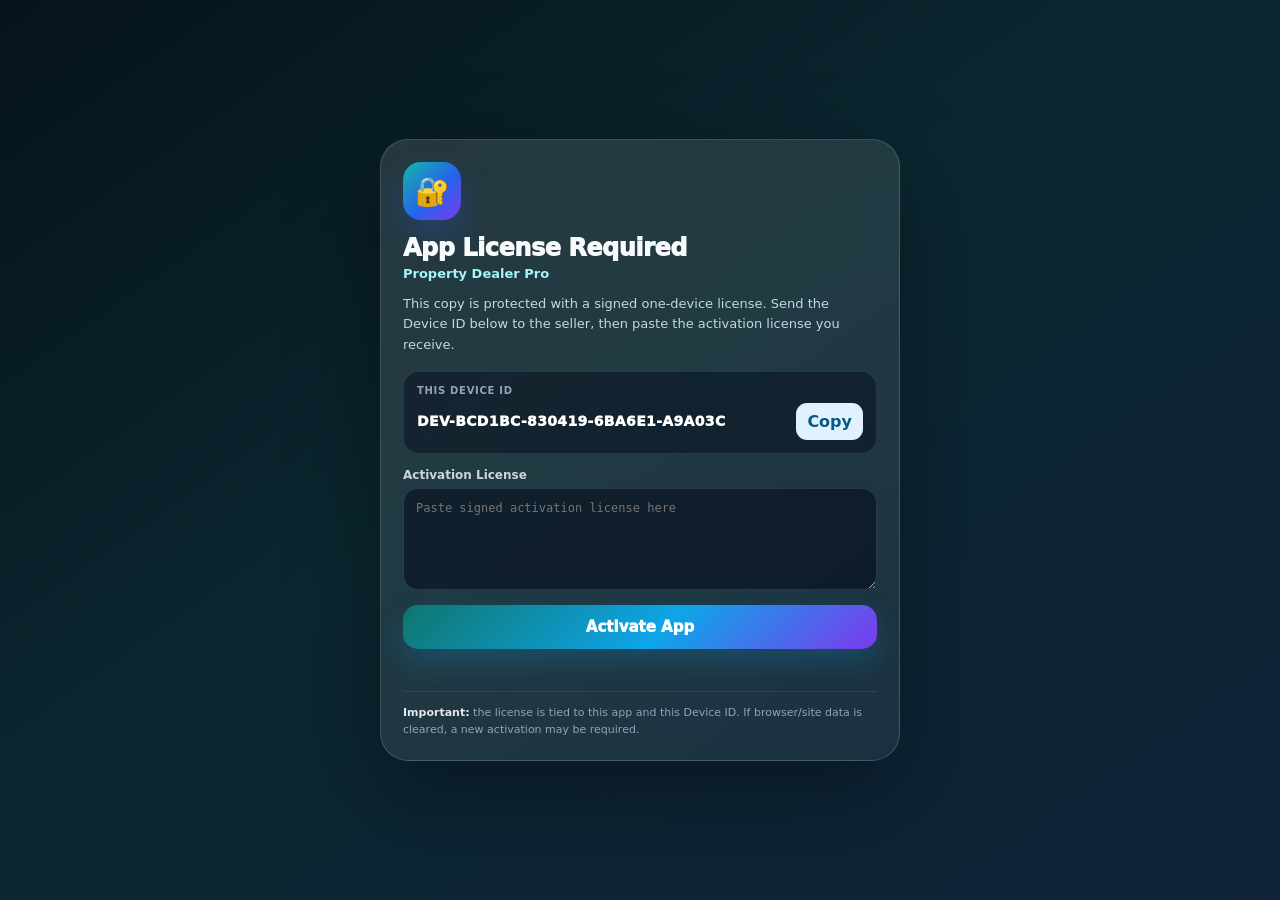
<file: index.html>
<!doctype html>
<html lang="en">
<head>
<meta charset="utf-8">
<meta name="viewport" content="width=device-width,initial-scale=1,viewport-fit=cover">
<meta name="theme-color" content="#0f766e">
<title>Property Dealer Pro</title>

<style>
:root{
  --bg:#f4f8f7;
  --text:#10211e;
  --muted:#6e7c79;
  --line:rgba(15,118,110,.10);
  --green:#0f766e;
  --teal:#14b8a6;
  --cyan:#06b6d4;
  --blue:#2563eb;
  --sky:#38bdf8;
  --gold:#f59e0b;
  --orange:#f97316;
  --rose:#e11d48;
  --violet:#7c3aed;
  --surface:rgba(255,255,255,.86);
  --surface-strong:rgba(255,255,255,.96);
  --shadow:0 20px 60px rgba(15,118,110,.12);
  --shadow-soft:0 10px 30px rgba(15,118,110,.08);
}
*{box-sizing:border-box;-webkit-tap-highlight-color:transparent}
html{scroll-behavior:smooth}
body{
  margin:0;
  font-family:system-ui,-apple-system,Segoe UI,Roboto,Arial,sans-serif;
  color:var(--text);
  background:
    radial-gradient(circle at 8% -3%,rgba(20,184,166,.18),transparent 27%),
    radial-gradient(circle at 98% 2%,rgba(245,158,11,.12),transparent 26%),
    radial-gradient(circle at 54% 48%,rgba(37,99,235,.06),transparent 32%),
    linear-gradient(180deg,#fcfffe 0%,#f6faf9 50%,#f2f7f6 100%);
  overflow-x:hidden;
}
body:before{
  content:"";
  position:fixed;
  inset:0;
  pointer-events:none;
  background:
    radial-gradient(circle at 18% 78%,rgba(124,58,237,.04),transparent 24%),
    radial-gradient(circle at 86% 82%,rgba(6,182,212,.05),transparent 22%);
  z-index:-1;
}
button,input,select,textarea{font:inherit}
button{cursor:pointer}
.app{max-width:760px;margin:auto;min-height:100vh;padding:14px 14px 110px}
.hidden{display:none!important}

/* HERO */
header{
  position:relative;
  overflow:hidden;
  padding:23px;
  border-radius:32px;
  color:#fff;
  background:
    linear-gradient(128deg,#064e3b 0%,#0f766e 28%,#0891b2 62%,#2563eb 100%);
  box-shadow:
    0 28px 70px rgba(15,118,110,.28),
    inset 0 1px 0 rgba(255,255,255,.22);
  animation:heroEnter .7s cubic-bezier(.2,.85,.2,1) both;
}
header:before,
header:after{
  content:"";
  position:absolute;
  border-radius:999px;
  pointer-events:none;
}
header:before{
  width:260px;height:260px;
  right:-100px;top:-118px;
  background:radial-gradient(circle at 35% 35%,rgba(255,255,255,.28),rgba(255,255,255,.06) 42%,transparent 70%);
  animation:orbOne 9s ease-in-out infinite;
}
header:after{
  width:210px;height:210px;
  left:-90px;bottom:-128px;
  background:radial-gradient(circle at 60% 40%,rgba(250,204,21,.30),rgba(255,255,255,.04) 48%,transparent 70%);
  animation:orbTwo 11s ease-in-out infinite;
}
.title{
  font-size:28px;
  font-weight:950;
  letter-spacing:-.7px;
  position:relative;
  z-index:1;
  text-shadow:0 3px 14px rgba(0,0,0,.10);
}
.sub{
  font-size:13.5px;
  color:rgba(255,255,255,.90);
  line-height:1.5;
  margin-top:6px;
  position:relative;
  z-index:1;
  max-width:600px;
}
.stats{
  display:grid;
  grid-template-columns:repeat(4,1fr);
  gap:8px;
  margin-top:18px;
  position:relative;
  z-index:1;
}
.stat{
  position:relative;
  overflow:hidden;
  padding:13px 9px;
  border-radius:20px;
  background:linear-gradient(145deg,rgba(255,255,255,.21),rgba(255,255,255,.10));
  border:1px solid rgba(255,255,255,.20);
  backdrop-filter:blur(15px);
  box-shadow:
    inset 0 1px 0 rgba(255,255,255,.18),
    0 8px 20px rgba(6,78,59,.07);
  animation:statPop .55s cubic-bezier(.2,.8,.2,1) both;
  transition:transform .22s cubic-bezier(.2,.8,.2,1);
}
.stat:nth-child(2){animation-delay:.06s}
.stat:nth-child(3){animation-delay:.12s}
.stat:nth-child(4){animation-delay:.18s}
.stat:active{transform:scale(.965)}
.stat:after{
  content:"";
  position:absolute;
  width:68px;height:68px;
  right:-28px;top:-34px;
  border-radius:50%;
  background:rgba(255,255,255,.08);
}
.stat b{display:block;font-size:21px;letter-spacing:-.35px}
.stat span{font-size:10px;color:rgba(255,255,255,.88);font-weight:800}

/* SECTIONS */
.view{animation:viewIn .38s cubic-bezier(.2,.8,.2,1) both}
.section{margin-top:22px}
.section-head{
  display:flex;
  align-items:center;
  justify-content:space-between;
  gap:10px;
  margin:0 2px 12px;
}
.section-head h2{
  margin:0;
  font-size:21px;
  letter-spacing:-.4px;
}
.btn{
  border:0;
  border-radius:16px;
  padding:11px 14px;
  font-weight:900;
  transition:
    transform .16s cubic-bezier(.2,.8,.2,1),
    box-shadow .22s ease,
    filter .22s ease;
}
.btn:active{transform:scale(.955)}
.btn-primary{
  color:#fff;
  background:linear-gradient(135deg,#0f766e,#14b8a6 48%,#0ea5e9);
  box-shadow:
    0 11px 24px rgba(15,118,110,.23),
    inset 0 1px 0 rgba(255,255,255,.24);
}
.btn-primary:hover{filter:saturate(1.08) brightness(1.02)}
.btn-small{padding:10px 12px;font-size:14px}
.btn-light{
  background:rgba(255,255,255,.95);
  border:1px solid var(--line);
  color:var(--text);
  box-shadow:0 6px 18px rgba(15,118,110,.05);
}

/* INPUTS */
.search{margin:11px 0}
.search input,
input,select,textarea{
  width:100%;
  border:1px solid rgba(15,118,110,.14);
  border-radius:17px;
  padding:13px 14px;
  font-size:16px;
  background:rgba(255,255,255,.94);
  color:var(--text);
  outline:none;
  box-shadow:0 7px 22px rgba(15,118,110,.045);
  transition:
    border-color .2s ease,
    box-shadow .2s ease,
    transform .15s ease,
    background .2s ease;
}
input:focus,select:focus,textarea:focus{
  border-color:#14b8a6;
  background:#fff;
  box-shadow:0 0 0 4px rgba(20,184,166,.10),0 12px 28px rgba(15,118,110,.07);
  transform:translateY(-1px);
}
textarea{min-height:82px;resize:vertical}
.row{display:grid;grid-template-columns:1fr 1fr;gap:10px}
label{
  display:block;
  font-size:12px;
  color:var(--muted);
  font-weight:850;
  margin:10px 0 5px;
}
.note{font-size:12px;color:var(--muted);margin-top:9px;text-align:center}
.price-preview{
  margin-top:7px;
  padding:9px 11px;
  border-radius:12px;
  background:linear-gradient(135deg,#ecfdf5,#e0f2fe);
  color:#0f766e;
  font-size:13px;
  font-weight:950;
  border:1px solid rgba(20,184,166,.12);
  box-shadow:0 6px 16px rgba(15,118,110,.04);
  animation:softPop .24s cubic-bezier(.2,.8,.2,1) both;
}

/* FILTER CHIPS */
.chips{
  display:flex;
  gap:8px;
  overflow-x:auto;
  padding:3px 0 10px;
  scrollbar-width:none;
}
.chips::-webkit-scrollbar{display:none}
.chip{
  white-space:nowrap;
  border:1px solid var(--line);
  background:rgba(255,255,255,.92);
  border-radius:999px;
  padding:9px 12px;
  font-size:12px;
  font-weight:900;
  color:#586562;
  box-shadow:0 4px 13px rgba(15,118,110,.04);
  transition:
    transform .18s cubic-bezier(.2,.8,.2,1),
    box-shadow .2s ease,
    background .2s ease,
    color .2s ease;
}
.chip:active{transform:scale(.94)}
.chip.active{
  color:#fff;
  border-color:transparent;
  background:linear-gradient(135deg,#0f766e,#14b8a6,#0ea5e9);
  box-shadow:0 10px 23px rgba(15,118,110,.22);
  transform:translateY(-1px);
}

/* CARDS */
.card{
  background:linear-gradient(145deg,rgba(255,255,255,.97),rgba(255,255,255,.84));
  border:1px solid rgba(255,255,255,.94);
  border-radius:24px;
  box-shadow:var(--shadow);
  backdrop-filter:blur(15px);
}
.list{display:flex;flex-direction:column;gap:13px}
.property,.lead,.visit{
  position:relative;
  overflow:hidden;
  padding:16px;
  animation:cardRise .42s cubic-bezier(.2,.8,.2,1) both;
  transition:
    transform .20s cubic-bezier(.2,.8,.2,1),
    box-shadow .22s ease,
    opacity .2s ease;
}
.property:hover,.lead:hover,.visit:hover{
  box-shadow:0 24px 65px rgba(15,118,110,.14);
}
.property:active,.lead:active,.visit:active{transform:scale(.992)}
.removing{
  transform:translateX(34px) scale(.98)!important;
  opacity:0;
}
.card-accent{
  position:absolute;
  left:0;top:0;bottom:0;
  width:5px;
  border-radius:24px 0 0 24px;
}
.property-head,.lead-head,.visit-head{
  display:flex;
  justify-content:space-between;
  gap:10px;
  align-items:flex-start;
}
.item-title{
  font-size:16px;
  font-weight:950;
  letter-spacing:-.18px;
  line-height:1.32;
}
.item-sub{
  font-size:12px;
  color:var(--muted);
  margin-top:4px;
  line-height:1.45;
}
.price{
  font-weight:950;
  font-size:17px;
  color:#0f766e;
  white-space:nowrap;
}
.meta{
  display:flex;
  gap:6px;
  flex-wrap:wrap;
  margin-top:10px;
  font-size:11px;
}
.tag{
  padding:5px 8px;
  border-radius:999px;
  background:#f3f6f5;
  color:#53605d;
  font-weight:850;
  border:1px solid rgba(15,118,110,.04);
  box-shadow:inset 0 1px 0 rgba(255,255,255,.72);
}
.tag.sale{background:#ecfdf5;color:#047857}
.tag.rent{background:#eff6ff;color:#1d4ed8}
.tag.available{background:#dcfce7;color:#166534}
.tag.onhold{background:#fef3c7;color:#92400e}
.tag.sold,.tag.rented{background:#ede9fe;color:#6d28d9}
.tag.hot{background:#fff1f2;color:#be123c}
.tag.warm{background:#fff7ed;color:#c2410c}
.tag.cold{background:#eff6ff;color:#1d4ed8}
.tag.scheduled{background:#ecfeff;color:#0e7490}
.tag.done{background:#ecfdf5;color:#047857}
.tag.cancelled{background:#f1f5f9;color:#64748b}
.info-grid{
  display:grid;
  grid-template-columns:1fr 1fr;
  gap:8px;
  margin-top:11px;
}
.info{
  padding:10px 11px;
  border-radius:14px;
  background:linear-gradient(145deg,rgba(247,250,249,.98),rgba(241,248,247,.88));
  border:1px solid rgba(15,118,110,.06);
  transition:transform .16s ease;
}
.info:active{transform:scale(.98)}
.info small{
  display:block;
  color:var(--muted);
  font-size:10px;
  font-weight:800;
}
.info b{
  display:block;
  margin-top:3px;
  font-size:12px;
}
.actions{
  display:flex;
  gap:7px;
  margin-top:12px;
  flex-wrap:wrap;
}
.action{
  border:0;
  border-radius:12px;
  padding:9px 11px;
  font-size:12px;
  font-weight:900;
  background:#f7faf9;
  color:#38514c;
  border:1px solid rgba(15,118,110,.07);
  box-shadow:0 4px 12px rgba(15,118,110,.035);
  transition:
    transform .16s cubic-bezier(.2,.8,.2,1),
    box-shadow .2s ease,
    background .2s ease;
  text-decoration:none;
  display:inline-flex;
  align-items:center;
  justify-content:center;
  touch-action:manipulation;
}
.action:active{transform:scale(.92)}
.action:hover{box-shadow:0 8px 18px rgba(15,118,110,.08)}
.call{background:#ecfdf5;color:#047857}
.edit{background:#eff6ff;color:#1d4ed8}
.delete{background:#fff1f2;color:#be123c}
.empty{
  padding:40px 20px;
  text-align:center;
  color:var(--muted);
  line-height:1.55;
  animation:softPop .28s cubic-bezier(.2,.8,.2,1) both;
}

/* FAB + NAV */
.fab{
  position:fixed;
  right:18px;
  bottom:95px;
  width:54px;height:54px;
  border:0;
  border-radius:50%;
  z-index:25;
  color:#fff;
  font-size:27px;
  background:linear-gradient(135deg,#0f766e 0%,#14b8a6 48%,#0ea5e9 100%);
  box-shadow:
    0 18px 38px rgba(15,118,110,.30),
    inset 0 1px 0 rgba(255,255,255,.24);
  animation:fabFloat 3.2s ease-in-out infinite;
  transition:
    transform .18s cubic-bezier(.2,.8,.2,1),
    box-shadow .2s ease;
}
.fab:before{
  content:"";
  position:absolute;
  inset:-5px;
  border-radius:inherit;
  border:1px solid rgba(20,184,166,.19);
  animation:fabRing 2.8s ease-out infinite;
}
.fab:active{
  transform:scale(.88) rotate(6deg);
  box-shadow:0 10px 24px rgba(15,118,110,.24);
}
nav{
  position:fixed;
  left:0;right:0;bottom:0;
  z-index:20;
  padding:8px 9px calc(8px + env(safe-area-inset-bottom));
  background:rgba(255,255,255,.82);
  backdrop-filter:blur(26px) saturate(1.25);
  border-top:1px solid rgba(255,255,255,.92);
  box-shadow:0 -12px 36px rgba(15,118,110,.07);
}
.navinner{
  max-width:760px;
  margin:auto;
  display:grid;
  grid-template-columns:repeat(4,1fr);
  gap:6px;
}
.navbtn{
  border:0;
  background:transparent;
  border-radius:16px;
  padding:8px 3px;
  color:#6f7c79;
  font-size:11px;
  transition:
    transform .2s cubic-bezier(.2,.8,.2,1),
    background .2s ease,
    color .2s ease,
    box-shadow .2s ease;
}
.navbtn:active{transform:scale(.96)}
.navbtn.active{
  color:#0f766e;
  font-weight:950;
  background:linear-gradient(135deg,#ccfbf1,#e0f2fe);
  box-shadow:
    inset 0 0 0 1px rgba(15,118,110,.04),
    0 7px 17px rgba(15,118,110,.07);
  transform:translateY(-2px);
}

/* MODAL */
.modal{
  position:fixed;
  inset:0;
  z-index:50;
  background:rgba(13,31,28,.44);
  backdrop-filter:blur(8px);
  display:flex;
  align-items:flex-end;
  animation:fadeIn .18s ease both;
}
.sheet{
  width:100%;
  max-width:760px;
  margin:auto;
  max-height:90vh;
  overflow:auto;
  background:
    radial-gradient(circle at 93% 0,rgba(20,184,166,.08),transparent 28%),
    radial-gradient(circle at 4% 100%,rgba(37,99,235,.04),transparent 24%),
    #fff;
  border-radius:30px 30px 0 0;
  padding:20px 16px calc(20px + env(safe-area-inset-bottom));
  box-shadow:0 -26px 70px rgba(10,35,31,.24);
  animation:sheetUp .36s cubic-bezier(.2,.86,.2,1) both;
}
.sheet:before{
  content:"";
  display:block;
  width:44px;height:5px;
  border-radius:999px;
  background:#dfe9e7;
  margin:-6px auto 14px;
}
.sheet h3{
  margin:2px 0 12px;
  font-size:22px;
  letter-spacing:-.35px;
}
.sheet-actions{
  display:flex;
  gap:9px;
  margin-top:17px;
}
.sheet-actions .btn{flex:1}

/* TOAST */
.toast{
  position:fixed;
  left:50%;
  bottom:98px;
  transform:translateX(-50%);
  z-index:80;
  display:flex;
  align-items:center;
  gap:12px;
  max-width:calc(100% - 28px);
  padding:11px 13px;
  border-radius:16px;
  color:#fff;
  background:linear-gradient(135deg,#10201d,#203c36);
  box-shadow:0 16px 36px rgba(0,0,0,.24);
  animation:toastIn .28s cubic-bezier(.2,.8,.2,1) both;
}
.toast button{
  border:0;
  background:linear-gradient(135deg,#ccfbf1,#e0f2fe);
  color:#0f766e;
  font-weight:950;
  border-radius:10px;
  padding:7px 10px;
}

/* MORE */
.more-card{padding:16px}
.danger{
  width:100%;
  min-height:55px;
  border:0;
  border-radius:18px;
  background:linear-gradient(135deg,#fff1f2,#ffe4e6);
  color:#be123c;
  font-size:16px;
  font-weight:950;
  box-shadow:
    inset 0 0 0 1px rgba(225,29,72,.05),
    0 8px 20px rgba(225,29,72,.05);
  transition:transform .16s ease;
}
.danger:active{transform:scale(.975)}

/* DATA SAFETY */
.backup-box{
  padding:16px;
  margin-bottom:12px;
  background:linear-gradient(145deg,#ecfdf5,#eff6ff);
  border:1px solid rgba(15,118,110,.10);
}
.backup-title{font-size:16px;font-weight:950;color:#0f766e}
.backup-desc{font-size:12px;line-height:1.5;color:var(--muted);margin-top:5px}
.backup-actions{display:grid;grid-template-columns:1fr 1fr;gap:9px;margin-top:13px}
.backup-status{
  margin-top:11px;padding:10px 12px;border-radius:14px;
  background:rgba(255,255,255,.78);border:1px solid rgba(15,118,110,.08);
  font-size:12px;color:#53605d;font-weight:800;line-height:1.4
}
@media(max-width:430px){.backup-actions{grid-template-columns:1fr}}

/* MOTION */
@keyframes fadeIn{from{opacity:0}to{opacity:1}}
@keyframes heroEnter{
  from{opacity:0;transform:translateY(-16px) scale(.98)}
  to{opacity:1;transform:none}
}
@keyframes statPop{
  from{opacity:0;transform:translateY(11px) scale(.93)}
  to{opacity:1;transform:none}
}
@keyframes viewIn{
  from{opacity:0;transform:translateY(10px) scale(.995)}
  to{opacity:1;transform:none}
}
@keyframes cardRise{
  from{opacity:0;transform:translateY(13px) scale(.992)}
  to{opacity:1;transform:none}
}
@keyframes softPop{
  from{opacity:0;transform:scale(.97)}
  to{opacity:1;transform:scale(1)}
}
@keyframes sheetUp{
  from{opacity:0;transform:translateY(34px) scale(.988)}
  to{opacity:1;transform:none}
}
@keyframes toastIn{
  from{opacity:0;transform:translate(-50%,12px) scale(.96)}
  to{opacity:1;transform:translate(-50%,0) scale(1)}
}
@keyframes fabFloat{
  0%,100%{transform:translateY(0)}
  50%{transform:translateY(-4px)}
}
@keyframes fabRing{
  0%{opacity:.55;transform:scale(.92)}
  70%,100%{opacity:0;transform:scale(1.22)}
}
@keyframes orbOne{
  0%,100%{transform:translate(0,0) scale(1)}
  50%{transform:translate(-18px,14px) scale(1.08)}
}
@keyframes orbTwo{
  0%,100%{transform:translate(0,0) scale(1)}
  50%{transform:translate(16px,-10px) scale(1.08)}
}

@media(min-width:600px){
  .modal{align-items:center}
  .sheet{border-radius:30px}
  .fab{right:calc((100vw - 760px)/2 + 18px)}
}
@media(max-width:430px){
  .title{font-size:25px}
  .stats{gap:6px}
  .stat{padding:11px 7px}
  .stat b{font-size:18px}
  .stat span{font-size:9px}
}
@media(prefers-reduced-motion:reduce){
  *,*::before,*::after{
    animation:none!important;
    transition:none!important;
    scroll-behavior:auto!important;
  }
}

/* PERFORMANCE / SHARP RESPONSE MODE */
button,.btn,.action,.chip,.navbtn,.fab{touch-action:manipulation;-webkit-user-select:none;user-select:none}
.card,.stat{-webkit-backdrop-filter:none;backdrop-filter:none}
nav{-webkit-backdrop-filter:blur(12px) saturate(1.08);backdrop-filter:blur(12px) saturate(1.08)}
header:before,header:after,.fab,.fab:before{animation:none!important}
.fab:before{display:none}
header{animation-duration:.28s}
.view{animation-duration:.16s}
.property,.lead,.visit{
  animation-duration:.18s;
  content-visibility:auto;
  contain-intrinsic-size:210px;
}
.btn,.action,.chip,.navbtn,.fab,.info{transition-duration:.10s!important}
.modal{animation-duration:.12s}
.sheet{animation-duration:.20s}
.toast{animation-duration:.16s}
@media(max-width:600px){
  .property:hover,.lead:hover,.visit:hover{box-shadow:var(--shadow)}
}

</style>


<style id="__mgrLicenseStyle">
/* SIGNED OFFLINE LICENSING */
#mgrLicenseGate{position:fixed;inset:0;z-index:2147483647;display:flex;align-items:center;justify-content:center;padding:18px;background:linear-gradient(145deg,#06131a 0%,#0b2730 45%,#10233a 100%);font-family:system-ui,-apple-system,Segoe UI,Roboto,Arial,sans-serif;color:#f8fafc;overflow:auto}
#mgrLicenseGate.mgr-hidden{display:none!important}
.mgr-license-card{width:min(100%,520px);border-radius:28px;padding:22px;background:linear-gradient(145deg,rgba(255,255,255,.12),rgba(255,255,255,.06));border:1px solid rgba(255,255,255,.16);box-shadow:0 30px 90px rgba(0,0,0,.38);backdrop-filter:blur(18px);-webkit-backdrop-filter:blur(18px)}
.mgr-license-logo{width:58px;height:58px;border-radius:18px;display:grid;place-items:center;font-size:28px;background:linear-gradient(135deg,#14b8a6,#2563eb 55%,#7c3aed);box-shadow:0 14px 32px rgba(37,99,235,.26);margin-bottom:14px}
.mgr-license-title{font-size:24px;font-weight:950;letter-spacing:-.5px}.mgr-license-app{font-size:13px;color:#a5f3fc;margin-top:4px;font-weight:800}.mgr-license-copy{font-size:13px;line-height:1.55;color:#cbd5e1;margin:13px 0 16px}
.mgr-device{padding:13px;border-radius:16px;background:rgba(2,6,23,.42);border:1px solid rgba(148,163,184,.16);margin-bottom:14px}.mgr-device-label{font-size:10px;text-transform:uppercase;letter-spacing:.7px;color:#94a3b8;font-weight:900}.mgr-device-row{display:flex;gap:9px;align-items:center;margin-top:7px}.mgr-device-id{flex:1;min-width:0;font-size:14px;font-weight:950;letter-spacing:.35px;word-break:break-all;color:#fff}.mgr-mini{border:0;border-radius:11px;padding:9px 11px;background:#e0f2fe;color:#075985;font-weight:900;cursor:pointer}
.mgr-license-card label{display:block;font-size:12px;font-weight:900;color:#cbd5e1;margin:10px 0 6px}.mgr-license-card textarea{width:100%;min-height:102px;resize:vertical;border:1px solid rgba(148,163,184,.22);border-radius:15px;padding:12px;background:rgba(2,6,23,.52);color:#fff;outline:none;font:12px ui-monospace,SFMono-Regular,Menlo,Consolas,monospace;box-sizing:border-box}.mgr-license-card textarea:focus{border-color:#22d3ee;box-shadow:0 0 0 3px rgba(34,211,238,.12)}
.mgr-activate{width:100%;border:0;border-radius:15px;padding:13px 16px;margin-top:11px;color:#fff;font-size:15px;font-weight:950;background:linear-gradient(135deg,#0f766e,#0ea5e9 55%,#7c3aed);box-shadow:0 12px 28px rgba(14,165,233,.22);cursor:pointer;touch-action:manipulation}.mgr-activate:active{transform:scale(.985)}
.mgr-license-msg{min-height:20px;margin-top:10px;font-size:12px;font-weight:800;color:#fecaca}.mgr-license-msg.ok{color:#86efac}.mgr-license-help{margin-top:12px;padding-top:12px;border-top:1px solid rgba(148,163,184,.14);font-size:11px;line-height:1.55;color:#94a3b8}.mgr-license-help b{color:#e2e8f0}
</style>

</head>
<body>

<div id="mgrLicenseGate">
  <div class="mgr-license-card">
    <div class="mgr-license-logo">🔐</div>
    <div class="mgr-license-title">App License Required</div>
    <div class="mgr-license-app" id="mgrLicenseAppName"></div>
    <div class="mgr-license-copy">This copy is protected with a signed one-device license. Send the Device ID below to the seller, then paste the activation license you receive.</div>
    <div class="mgr-device">
      <div class="mgr-device-label">This Device ID</div>
      <div class="mgr-device-row"><div class="mgr-device-id" id="mgrDeviceId">Loading…</div><button class="mgr-mini" type="button" id="mgrCopyDeviceBtn">Copy</button></div>
    </div>
    <label for="mgrLicenseInput">Activation License</label>
    <textarea id="mgrLicenseInput" placeholder="Paste signed activation license here"></textarea>
    <button class="mgr-activate" type="button" id="mgrActivateBtn">Activate App</button>
    <div class="mgr-license-msg" id="mgrLicenseMsg"></div>
    <div class="mgr-license-help"><b>Important:</b> the license is tied to this app and this Device ID. If browser/site data is cleared, a new activation may be required.</div>
  </div>
</div>

<div class="app">
  <header>
    <div class="title">🏠 Property Dealer Pro</div>
    <div class="sub">Manage properties, clients, follow-ups and site visits from one simple mobile dashboard.</div>
    <div class="stats">
      <div class="stat"><b id="statListings">0</b><span>Listings</span></div>
      <div class="stat"><b id="statHot">0</b><span>Hot Leads</span></div>
      <div class="stat"><b id="statVisits">0</b><span>Visits</span></div>
      <div class="stat"><b id="statDeals">0</b><span>Deals</span></div>
    </div>
  </header>

  <section id="propertiesView" class="section view">
    <div class="section-head"><h2>Properties</h2><button class="btn btn-primary btn-small" onclick="openProperty()">+ Add Property</button></div>
    <div class="search"><input id="propertySearch" placeholder="Search location, owner, house..." oninput="queueRender('properties')"></div>
    <div id="propertyChips" class="chips"></div>
    <div id="propertyList" class="list"></div>
  </section>

  <section id="leadsView" class="section view hidden">
    <div class="section-head"><h2>Clients & Leads</h2><button class="btn btn-primary btn-small" onclick="openLead()">+ Add Lead</button></div>
    <div class="search"><input id="leadSearch" placeholder="Search client, area, requirement..." oninput="queueRender('leads')"></div>
    <div id="leadChips" class="chips"></div>
    <div id="leadList" class="list"></div>
  </section>

  <section id="visitsView" class="section view hidden">
    <div class="section-head"><h2>Site Visits</h2><button class="btn btn-primary btn-small" onclick="openVisit()">+ Add Visit</button></div>
    <div id="visitList" class="list"></div>
  </section>

  <section id="moreView" class="section view hidden">
    <div class="section-head"><h2>More</h2></div>
    <div class="card backup-box">
      <div class="backup-title">🛡️ Data Safety</div>
      <div class="backup-desc">Your records save automatically on this device. Download a backup regularly so you can restore everything if browser data is cleared, the phone is reset, or you move to another device.</div>
      <div class="backup-actions">
        <button class="btn btn-primary" onclick="backupData()">⬇️ Backup Data</button>
        <button class="btn btn-light" onclick="document.getElementById('restoreFile').click()">⬆️ Restore Data</button>
      </div>
      <input id="restoreFile" class="hidden" type="file" accept="application/json,.json" onchange="restoreDataFile(this)">
      <div id="backupStatus" class="backup-status">Last Backup: Never</div>
    </div>
    <div class="card more-card">
      <button class="danger" onclick="resetAll()">Delete All Property Data</button>
    </div>
  </section>
</div>

<button id="fab" class="fab" onclick="quickAdd()">+</button>

<nav><div class="navinner">
  <button class="navbtn active" id="nav-properties" onclick="showView('properties')">🏘️<br>Properties</button>
  <button class="navbtn" id="nav-leads" onclick="showView('leads')">👥<br>Leads</button>
  <button class="navbtn" id="nav-visits" onclick="showView('visits')">📍<br>Visits</button>
  <button class="navbtn" id="nav-more" onclick="showView('more')">•••<br>More</button>
</div></nav>

<div id="modal" class="modal hidden" onclick="closeModal(event)"><div id="sheet" class="sheet"></div></div>
<div id="toast" class="toast hidden"><span id="toastText">Deleted</span><button onclick="undoDelete()">Undo</button></div>

<script>
const KEY='propertyDealerPro_v1';
const BACKUP_META_KEY=KEY+'_lastBackup_v1';
const BACKUP_APP_ID='propertyDealerPro';
const BACKUP_VERSION=1;
const TYPES=['House','Apartment','Plot','Commercial','Shop','Office','Farm House','Other'];
const TYPE_EMOJI={House:'🏠',Apartment:'🏢',Plot:'📐',Commercial:'🏬',Shop:'🏪',Office:'🏙️','Farm House':'🌳',Other:'📦'};
const PKR_NUMBER=new Intl.NumberFormat('en-PK');
let state=loadState();
let currentView='properties', propertyFilter='All', leadFilter='All';
let lastDeleted=null, undoTimer=null;

function defaultState(){return{properties:[],leads:[],visits:[]}}
function loadState(){try{return JSON.parse(localStorage.getItem(KEY))||defaultState()}catch(e){return defaultState()}}

const renderRAF={properties:0,leads:0,visits:0};
function updateStats(){
  document.getElementById('statListings').textContent=state.properties.filter(p=>!['Sold','Rented'].includes(p.status)).length;
  document.getElementById('statHot').textContent=state.leads.filter(l=>l.priority==='Hot').length;
  document.getElementById('statVisits').textContent=state.visits.filter(v=>v.status==='Scheduled'&&v.date>=today()).length;
  document.getElementById('statDeals').textContent=state.properties.filter(p=>['Sold','Rented'].includes(p.status)).length;
}
function renderScope(v=currentView){
  if(v==='properties')renderProperties();
  else if(v==='leads')renderLeads();
  else if(v==='visits')renderVisits();
}
function queueRender(v=currentView){
  if(!renderRAF[v]){
    renderRAF[v]=requestAnimationFrame(()=>{renderRAF[v]=0;renderScope(v)});
  }
}
function saveState(scope=currentView){
  try{localStorage.setItem(KEY,JSON.stringify(state))}
  catch(e){alert('Could not save data. Browser storage may be full.');return false}
  updateStats();
  queueRender(scope);
  return true;
}
function uid(){return Date.now().toString(36)+Math.random().toString(36).slice(2,7)}
function esc(s=''){return String(s).replace(/[&<>"']/g,m=>({'&':'&amp;','<':'&lt;','>':'&gt;','"':'&quot;',"'":'&#039;'}[m]))}
function money(n){
  n=Number(n||0);
  if(n>=10000000)return 'Rs '+(n/10000000).toFixed(n%10000000?1:0)+' Cr';
  if(n>=100000)return 'Rs '+(n/100000).toFixed(n%100000?1:0)+' Lac';
  return 'Rs '+PKR_NUMBER.format(n)
}
function compactPKR(n){
  n=Number(n||0);
  if(!n) return '';
  const clean=x=>Number(x.toFixed(2)).toString();
  if(n>=10000000) return clean(n/10000000)+' Cr';
  if(n>=100000) return clean(n/100000)+' Lac';
  if(n>=1000) return clean(n/1000)+' Thousand';
  return PKR_NUMBER.format(n);
}
function formatNumberInput(el, previewId){
  const digits=String(el.value||'').replace(/[^0-9]/g,'');
  const num=digits ? Number(digits) : 0;
  el.value=digits ? num.toLocaleString('en-PK') : '';
  if(previewId){
    const preview=document.getElementById(previewId);
    if(preview){
      preview.textContent=num ? '≈ '+compactPKR(num) : '';
      preview.classList.toggle('hidden',!num);
    }
  }
}
function parseNumberInput(v){
  return Number(String(v||'').replace(/,/g,'').replace(/[^0-9.]/g,''))||0;
}
function today(){return new Date().toISOString().slice(0,10)}
function phoneHref(p){return 'tel:'+String(p||'').replace(/[^\d+]/g,'')}
function cleanPhone(p){return String(p||'').replace(/[^\d+]/g,'')}
function isEmbeddedPreview(){
  try{return window.self!==window.top}catch(e){return true}
}
function openDialer(phone){
  const clean=cleanPhone(phone);
  if(!clean){alert('No phone number saved');return}

  // Chat/file previews often block external phone handlers.
  if(isEmbeddedPreview()){
    showCallSheet(clean);
    return;
  }

  // In a normal browser tab / installed web app this triggers the phone dialer.
  const a=document.createElement('a');
  a.href='tel:'+clean;
  a.style.display='none';
  document.body.appendChild(a);
  a.click();
  setTimeout(()=>a.remove(),500);
}
function showCallSheet(phone){
  const clean=cleanPhone(phone);
  openModal(`<h3>📞 Call Client</h3>
    <div style="font-size:13px;color:#6e7c79;margin-bottom:8px">Phone number</div>
    <div style="font-size:25px;font-weight:950;letter-spacing:.4px;padding:14px;border-radius:16px;background:linear-gradient(135deg,#ecfdf5,#e0f2fe);color:#0f766e;text-align:center">${clean}</div>
    <div class="note">This preview blocks the Android dialer. Open the downloaded app in Chrome for one-tap calling.</div>
    <div class="sheet-actions">
      <button class="btn btn-light" onclick="copyPhone('${clean}')">📋 Copy Number</button>
      <button class="btn btn-primary" onclick="closeModal()">OK</button>
    </div>`);
}
async function copyPhone(phone){
  const clean=cleanPhone(phone);
  if(!clean)return;
  try{
    await navigator.clipboard.writeText(clean);
    showSimpleToast('Number copied: '+clean);
  }catch(e){
    const ta=document.createElement('textarea');
    ta.value=clean;
    document.body.appendChild(ta);
    ta.select();
    try{
      document.execCommand('copy');
      showSimpleToast('Number copied: '+clean);
    }catch(_){}
    ta.remove();
  }
}
function showSimpleToast(msg){
  const t=document.getElementById('toast');
  if(!t)return;
  document.getElementById('toastText').textContent=msg;
  const b=t.querySelector('button');
  if(b)b.classList.add('hidden');
  t.classList.remove('hidden');
  clearTimeout(undoTimer);
  undoTimer=setTimeout(()=>{
    t.classList.add('hidden');
    if(b)b.classList.remove('hidden');
  },3000);
}
function mapsHref(link,locationText){
  const raw=String(link||'').trim();
  if(raw){
    if(/^https?:\/\//i.test(raw)) return raw;
    return 'https://'+raw;
  }
  return 'https://www.google.com/maps/search/?api=1&query='+encodeURIComponent(locationText||'');
}

function showView(v){
  if(currentView===v)return;
  currentView=v;
  ['properties','leads','visits','more'].forEach(x=>{
    document.getElementById(x+'View').classList.toggle('hidden',x!==v);
    document.getElementById('nav-'+x).classList.toggle('active',x===v);
  });
  document.getElementById('fab').classList.toggle('hidden',v==='more');
  queueRender(v);
}
function quickAdd(){
  if(currentView==='leads')openLead();
  else if(currentView==='visits')openVisit();
  else openProperty();
}
function renderAll(){
  updateStats();
  renderPropertyChips();
  renderLeadChips();
  renderScope(currentView);
}

/* PROPERTIES */
function renderPropertyChips(){
  const cats=['All',...TYPES];
  document.getElementById('propertyChips').innerHTML=cats.map(c=>`<button class="chip ${c===propertyFilter?'active':''}" onclick="setPropertyFilter('${c.replaceAll("'","\\'")}')">${c==='All'?'✨ All':(TYPE_EMOJI[c]||'📦')+' '+c}</button>`).join('');
}
function setPropertyFilter(c){propertyFilter=c;renderPropertyChips();renderProperties()}
function renderProperties(){
  const q=(document.getElementById('propertySearch')?.value||'').trim().toLowerCase();
  let arr=state.properties.filter(p=>(propertyFilter==='All'||p.type===propertyFilter)&&(!q||[p.title,p.location,p.owner,p.phone,p.type,p.purpose,p.status].join(' ').toLowerCase().includes(q)));
  const el=document.getElementById('propertyList');
  if(!arr.length){el.innerHTML='<div class="card empty">No properties here yet.<br><b>Tap + Add Property</b> to create your first listing.</div>';return}
  el.innerHTML=[...arr].reverse().map((p,i)=>propertyHtml(p,i)).join('');
}
function propertyHtml(p,i){
  const color=p.purpose==='Rent'?'linear-gradient(#2563eb,#0ea5e9)':'linear-gradient(#0f766e,#14b8a6)';
  return `<div class="card property" id="property-${p.id}" >
    <div class="card-accent" style="background:${color}"></div>
    <div class="property-head">
      <div>
        <div class="item-title">${TYPE_EMOJI[p.type]||'🏘️'} ${esc(p.title||p.type)}</div>
        <div class="item-sub">📍 ${esc(p.location||'Location not added')}</div>
      </div>
      <div class="price">${money(p.price)}</div>
    </div>
    <div class="meta">
      <span class="tag ${p.purpose==='Rent'?'rent':'sale'}">${esc(p.purpose)}</span>
      <span class="tag">${esc(p.type)}</span>
      ${p.size?`<span class="tag">${esc(p.size)}</span>`:''}
      <span class="tag ${p.status.toLowerCase().replace(' ','')}">${esc(p.status)}</span>
    </div>
    <div class="info-grid">
      <div class="info"><small>Owner</small><b>${esc(p.owner||'—')}</b></div>
      <div class="info"><small>Phone</small><b>${esc(p.phone||'—')}</b></div>
    </div>
    ${p.notes?`<div class="item-sub" style="margin-top:9px">📝 ${esc(p.notes)}</div>`:''}
    <div class="actions">
      ${p.phone?`<button type="button" class="action call" onclick="openDialer('${String(p.phone||'').replaceAll("'","\\'")}')">📞 Call</button><button type="button" class="action" onclick="copyPhone('${String(p.phone||'').replaceAll("'","\\'")}')">📋 Copy</button>`:''}
      ${p.location?`<button class="action" onclick="window.open('${mapsHref(p.mapsLink,p.location).replaceAll("'","%27")}','_blank')">🗺️ Google Maps</button>`:''}
      <button class="action edit" onclick="openProperty('${p.id}')">✏️ Edit</button>
      <button class="action delete" onclick="deleteProperty('${p.id}')">🗑️ Delete</button>
    </div>
  </div>`
}
function openProperty(id=null){
  const p=id?state.properties.find(x=>x.id===id):{id:uid(),title:'',type:'House',purpose:'Sale',location:'',mapsLink:'',price:'',size:'',owner:'',phone:'',status:'Available',notes:''};
  openModal(`<h3>${id?'✏️ Edit':'➕ Add'} Property</h3>
    <label>Listing title</label><input id="p_title" value="${esc(p.title)}" placeholder="e.g. 10 Marla House Bahria">
    <div class="row">
      <div><label>Property type</label><select id="p_type">${TYPES.map(x=>`<option ${x===p.type?'selected':''}>${x}</option>`).join('')}</select></div>
      <div><label>For</label><select id="p_purpose">${['Sale','Rent'].map(x=>`<option ${x===p.purpose?'selected':''}>${x}</option>`).join('')}</select></div>
    </div>
    <label>Location / Area</label><input id="p_location" value="${esc(p.location)}" placeholder="e.g. DHA 2, Islamabad">
    <label>Google Maps link <span style="font-weight:700;color:#94a3b8">(optional)</span></label>
    <input id="p_maps" type="url" value="${esc(p.mapsLink||'')}" placeholder="Paste Google Maps link here">
    <div class="note" style="text-align:left;margin-top:6px">If left empty, the Maps button will search the location/area automatically.</div>
    <div class="row">
      <div><label>Price (PKR)</label><input id="p_price" type="text" inputmode="numeric" value="${p.price?Number(p.price).toLocaleString('en-PK'):''}" placeholder="25,000,000" oninput="formatNumberInput(this,'p_price_preview')"><div id="p_price_preview" class="price-preview ${p.price?'':'hidden'}">${p.price?'≈ '+compactPKR(p.price):''}</div></div>
      <div><label>Size</label><input id="p_size" value="${esc(p.size)}" placeholder="10 Marla"></div>
    </div>
    <div class="row">
      <div><label>Owner name</label><input id="p_owner" value="${esc(p.owner)}"></div>
      <div><label>Owner phone</label><input id="p_phone" inputmode="tel" value="${esc(p.phone)}"></div>
    </div>
    <label>Status</label><select id="p_status">${['Available','On Hold','Sold','Rented'].map(x=>`<option ${x===p.status?'selected':''}>${x}</option>`).join('')}</select>
    <label>Notes</label><textarea id="p_notes" placeholder="Floor, facing, demand, documents, etc.">${esc(p.notes)}</textarea>
    <div class="sheet-actions"><button class="btn btn-light" onclick="closeModal()">Cancel</button><button class="btn btn-primary" onclick="saveProperty('${p.id}',${id?'true':'false'})">Save Property</button></div>`)
}
function saveProperty(id,isEdit){
  const p={id,
    title:document.getElementById('p_title').value.trim(),
    type:document.getElementById('p_type').value,
    purpose:document.getElementById('p_purpose').value,
    location:document.getElementById('p_location').value.trim(),
    mapsLink:document.getElementById('p_maps').value.trim(),
    price:parseNumberInput(document.getElementById('p_price').value),
    size:document.getElementById('p_size').value.trim(),
    owner:document.getElementById('p_owner').value.trim(),
    phone:document.getElementById('p_phone').value.trim(),
    status:document.getElementById('p_status').value,
    notes:document.getElementById('p_notes').value.trim()
  };
  if(!p.title){alert('Enter listing title');return}
  if(isEdit)state.properties=state.properties.map(x=>x.id===id?p:x);else state.properties.push(p);
  closeModal();saveState('properties')
}

/* LEADS */
function renderLeadChips(){
  const cats=['All','Hot','Warm','Cold'];
  document.getElementById('leadChips').innerHTML=cats.map(c=>`<button class="chip ${c===leadFilter?'active':''}" onclick="setLeadFilter('${c}')">${c==='All'?'✨ All':c==='Hot'?'🔥 Hot':c==='Warm'?'🟠 Warm':'🔵 Cold'}</button>`).join('');
}
function setLeadFilter(c){leadFilter=c;renderLeadChips();renderLeads()}
function renderLeads(){
  const q=(document.getElementById('leadSearch')?.value||'').trim().toLowerCase();
  let arr=state.leads.filter(l=>(leadFilter==='All'||l.priority===leadFilter)&&(!q||[l.name,l.phone,l.kind,l.requirement,l.location,l.priority].join(' ').toLowerCase().includes(q)));
  const el=document.getElementById('leadList');
  if(!arr.length){el.innerHTML='<div class="card empty">No client leads yet.<br><b>Tap + Add Lead</b> to start following prospects.</div>';return}
  el.innerHTML=[...arr].reverse().map((l,i)=>leadHtml(l,i)).join('');
}
function leadHtml(l,i){
  const accent=l.priority==='Hot'?'linear-gradient(#e11d48,#fb7185)':l.priority==='Warm'?'linear-gradient(#f97316,#f59e0b)':'linear-gradient(#2563eb,#38bdf8)';
  return `<div class="card lead" id="lead-${l.id}" >
    <div class="card-accent" style="background:${accent}"></div>
    <div class="lead-head">
      <div>
        <div class="item-title">👤 ${esc(l.name)}</div>
        <div class="item-sub">${esc(l.kind)} · ${esc(l.requirement||'Requirement not added')}</div>
      </div>
      <span class="tag ${l.priority.toLowerCase()}">${l.priority==='Hot'?'🔥 ':l.priority==='Warm'?'🟠 ':'🔵 '}${esc(l.priority)}</span>
    </div>
    <div class="info-grid">
      <div class="info"><small>Budget</small><b>${l.budget?money(l.budget):'—'}</b></div>
      <div class="info"><small>Preferred Area</small><b>${esc(l.location||'—')}</b></div>
    </div>
    <div class="meta">
      ${l.followUp?`<span class="tag">📅 Follow-up ${esc(l.followUp)}</span>`:''}
      ${l.phone?`<span class="tag">📱 ${esc(l.phone)}</span>`:''}
    </div>
    ${l.notes?`<div class="item-sub" style="margin-top:9px">📝 ${esc(l.notes)}</div>`:''}
    <div class="actions">
      ${l.phone?`<button type="button" class="action call" onclick="openDialer('${String(l.phone||'').replaceAll("'","\\'")}')">📞 Call</button><button type="button" class="action" onclick="copyPhone('${String(l.phone||'').replaceAll("'","\\'")}')">📋 Copy</button>`:''}
      <button class="action edit" onclick="openLead('${l.id}')">✏️ Edit</button>
      <button class="action delete" onclick="deleteLead('${l.id}')">🗑️ Delete</button>
    </div>
  </div>`
}
function openLead(id=null){
  const l=id?state.leads.find(x=>x.id===id):{id:uid(),name:'',phone:'',kind:'Buyer',requirement:'',budget:'',location:'',priority:'Warm',followUp:'',notes:''};
  openModal(`<h3>${id?'✏️ Edit':'➕ Add'} Client Lead</h3>
    <div class="row">
      <div><label>Client name</label><input id="l_name" value="${esc(l.name)}"></div>
      <div><label>Phone</label><input id="l_phone" inputmode="tel" value="${esc(l.phone)}"></div>
    </div>
    <div class="row">
      <div><label>Client type</label><select id="l_kind">${['Buyer','Tenant','Seller','Landlord','Investor'].map(x=>`<option ${x===l.kind?'selected':''}>${x}</option>`).join('')}</select></div>
      <div><label>Lead priority</label><select id="l_priority">${['Hot','Warm','Cold'].map(x=>`<option ${x===l.priority?'selected':''}>${x}</option>`).join('')}</select></div>
    </div>
    <label>Requirement</label><input id="l_requirement" value="${esc(l.requirement)}" placeholder="e.g. 10 Marla house for sale">
    <div class="row">
      <div><label>Budget (PKR)</label><input id="l_budget" type="number" inputmode="numeric" value="${esc(l.budget)}"></div>
      <div><label>Preferred area</label><input id="l_location" value="${esc(l.location)}" placeholder="e.g. DHA 2"></div>
    </div>
    <label>Next follow-up</label><input id="l_followup" type="date" value="${esc(l.followUp)}">
    <label>Notes</label><textarea id="l_notes" placeholder="What did the client say?">${esc(l.notes)}</textarea>
    <div class="sheet-actions"><button class="btn btn-light" onclick="closeModal()">Cancel</button><button class="btn btn-primary" onclick="saveLead('${l.id}',${id?'true':'false'})">Save Lead</button></div>`)
}
function saveLead(id,isEdit){
  const l={id,
    name:document.getElementById('l_name').value.trim(),
    phone:document.getElementById('l_phone').value.trim(),
    kind:document.getElementById('l_kind').value,
    requirement:document.getElementById('l_requirement').value.trim(),
    budget:Number(document.getElementById('l_budget').value||0),
    location:document.getElementById('l_location').value.trim(),
    priority:document.getElementById('l_priority').value,
    followUp:document.getElementById('l_followup').value,
    notes:document.getElementById('l_notes').value.trim()
  };
  if(!l.name){alert('Enter client name');return}
  if(isEdit)state.leads=state.leads.map(x=>x.id===id?l:x);else state.leads.push(l);
  closeModal();saveState('leads')
}

/* VISITS */
function renderVisits(){
  const el=document.getElementById('visitList');
  let arr=[...state.visits].sort((a,b)=>(a.date+a.time).localeCompare(b.date+b.time));
  if(!arr.length){el.innerHTML='<div class="card empty">No site visits scheduled.<br><b>Tap + Add Visit</b> to plan one.</div>';return}
  el.innerHTML=arr.map((v,i)=>visitHtml(v,i)).join('');
}
function visitHtml(v,i){
  const accent=v.status==='Done'?'linear-gradient(#059669,#34d399)':v.status==='Cancelled'?'linear-gradient(#64748b,#94a3b8)':'linear-gradient(#0ea5e9,#2563eb)';
  return `<div class="card visit" id="visit-${v.id}" >
    <div class="card-accent" style="background:${accent}"></div>
    <div class="visit-head">
      <div>
        <div class="item-title">📍 ${esc(v.property)}</div>
        <div class="item-sub">With ${esc(v.client)}</div>
      </div>
      <span class="tag ${v.status.toLowerCase()}">${esc(v.status)}</span>
    </div>
    <div class="info-grid">
      <div class="info"><small>Date</small><b>${esc(v.date||'—')}</b></div>
      <div class="info"><small>Time</small><b>${esc(v.time||'—')}</b></div>
    </div>
    ${v.notes?`<div class="item-sub" style="margin-top:9px">📝 ${esc(v.notes)}</div>`:''}
    <div class="actions">
      <button class="action edit" onclick="openVisit('${v.id}')">✏️ Edit</button>
      <button class="action delete" onclick="deleteVisit('${v.id}')">🗑️ Delete</button>
    </div>
  </div>`
}
function openVisit(id=null){
  const v=id?state.visits.find(x=>x.id===id):{id:uid(),client:'',property:'',date:today(),time:'',status:'Scheduled',notes:''};
  openModal(`<h3>${id?'✏️ Edit':'➕ Add'} Site Visit</h3>
    <label>Client name</label><input id="v_client" value="${esc(v.client)}" placeholder="Client / buyer">
    <label>Property / location</label><input id="v_property" value="${esc(v.property)}" placeholder="e.g. 10 Marla House, DHA 2">
    <div class="row">
      <div><label>Date</label><input id="v_date" type="date" value="${esc(v.date)}"></div>
      <div><label>Time</label><input id="v_time" type="time" value="${esc(v.time)}"></div>
    </div>
    <label>Status</label><select id="v_status">${['Scheduled','Done','Cancelled'].map(x=>`<option ${x===v.status?'selected':''}>${x}</option>`).join('')}</select>
    <label>Notes</label><textarea id="v_notes" placeholder="Meeting point, client preference, etc.">${esc(v.notes)}</textarea>
    <div class="sheet-actions"><button class="btn btn-light" onclick="closeModal()">Cancel</button><button class="btn btn-primary" onclick="saveVisit('${v.id}',${id?'true':'false'})">Save Visit</button></div>`)
}
function saveVisit(id,isEdit){
  const v={id,
    client:document.getElementById('v_client').value.trim(),
    property:document.getElementById('v_property').value.trim(),
    date:document.getElementById('v_date').value,
    time:document.getElementById('v_time').value,
    status:document.getElementById('v_status').value,
    notes:document.getElementById('v_notes').value.trim()
  };
  if(!v.client||!v.property){alert('Enter client and property');return}
  if(isEdit)state.visits=state.visits.map(x=>x.id===id?v:x);else state.visits.push(v);
  closeModal();saveState('visits')
}

/* BACKUP + RESTORE */
function backupStamp(){
  try{return localStorage.getItem(BACKUP_META_KEY)||''}catch(e){return''}
}
function formatBackupDate(iso){
  if(!iso)return 'Never';
  const d=new Date(iso);
  if(Number.isNaN(d.getTime()))return 'Never';
  return d.toLocaleString('en-PK',{year:'numeric',month:'short',day:'numeric',hour:'numeric',minute:'2-digit'});
}
function updateBackupStatus(){
  const el=document.getElementById('backupStatus');
  if(!el)return;
  const stamp=backupStamp();
  el.textContent='Last Backup: '+formatBackupDate(stamp);
}
function backupData(){
  const createdAt=new Date().toISOString();
  const payload={
    app:'Property Dealer Pro',
    appId:BACKUP_APP_ID,
    storageKey:KEY,
    backupVersion:BACKUP_VERSION,
    createdAt,
    data:state
  };
  try{
    const blob=new Blob([JSON.stringify(payload,null,2)],{type:'application/json'});
    const url=URL.createObjectURL(blob);
    const a=document.createElement('a');
    a.href=url;
    a.download='Property_Dealer_Pro_Backup_'+today()+'.json';
    document.body.appendChild(a);
    a.click();
    a.remove();
    setTimeout(()=>URL.revokeObjectURL(url),1200);
    localStorage.setItem(BACKUP_META_KEY,createdAt);
    updateBackupStatus();
    showSimpleToast('Backup downloaded successfully');
  }catch(e){
    alert('Could not create backup on this browser.');
  }
}
function isValidBackup(obj){
  const d=obj?.data;
  return !!(
    obj && obj.appId===BACKUP_APP_ID && obj.storageKey===KEY &&
    Number(obj.backupVersion||0)===BACKUP_VERSION &&
    d && Array.isArray(d.properties) && Array.isArray(d.leads) && Array.isArray(d.visits)
  );
}
function restoreDataFile(input){
  const file=input?.files?.[0];
  if(!file)return;
  const reader=new FileReader();
  reader.onload=()=>{
    try{
      const obj=JSON.parse(String(reader.result||''));
      if(!isValidBackup(obj)){
        alert('This is not a valid Property Dealer Pro backup file.');
        return;
      }
      if(!confirm('Restore this backup? Current Property Dealer Pro data on this device will be replaced.'))return;
      state={
        properties:obj.data.properties||[],
        leads:obj.data.leads||[],
        visits:obj.data.visits||[]
      };
      localStorage.setItem(KEY,JSON.stringify(state));
      lastDeleted=null;
      propertyFilter='All';
      leadFilter='All';
      currentView='properties';
      ['properties','leads','visits','more'].forEach(x=>{
        document.getElementById(x+'View').classList.toggle('hidden',x!=='properties');
        document.getElementById('nav-'+x).classList.toggle('active',x==='properties');
      });
      document.getElementById('fab').classList.remove('hidden');
      renderAll();
      updateBackupStatus();
      showSimpleToast('Backup restored successfully');
    }catch(e){
      alert('Could not read this backup file.');
    }finally{
      input.value='';
    }
  };
  reader.onerror=()=>{alert('Could not read this backup file.');input.value=''};
  reader.readAsText(file);
}
function backupIsDue(){
  const stamp=backupStamp();
  if(!stamp)return true;
  const t=new Date(stamp).getTime();
  if(!Number.isFinite(t))return true;
  return Date.now()-t>=7*24*60*60*1000;
}
function showBackupReminder(){
  updateBackupStatus();
  if(backupIsDue())setTimeout(()=>showSimpleToast('🛡️ Backup reminder: save a fresh backup from More'),900);
}

/* DELETE + UNDO */
function animateDelete(type,id,callback){
  const el=document.getElementById(type+'-'+id);
  if(el)el.classList.add('removing');
  setTimeout(callback,180)
}
function deleteProperty(id){
  const idx=state.properties.findIndex(x=>x.id===id);if(idx<0)return;
  const item=state.properties[idx];
  animateDelete('property',id,()=>{lastDeleted={type:'property',item,index:idx};state.properties.splice(idx,1);saveState('properties');showUndo('Property deleted')})
}
function deleteLead(id){
  const idx=state.leads.findIndex(x=>x.id===id);if(idx<0)return;
  const item=state.leads[idx];
  animateDelete('lead',id,()=>{lastDeleted={type:'lead',item,index:idx};state.leads.splice(idx,1);saveState('leads');showUndo('Lead deleted')})
}
function deleteVisit(id){
  const idx=state.visits.findIndex(x=>x.id===id);if(idx<0)return;
  const item=state.visits[idx];
  animateDelete('visit',id,()=>{lastDeleted={type:'visit',item,index:idx};state.visits.splice(idx,1);saveState('visits');showUndo('Visit deleted')})
}
function showUndo(msg){
  document.getElementById('toastText').textContent=msg;
  document.getElementById('toast').classList.remove('hidden');
  clearTimeout(undoTimer);undoTimer=setTimeout(()=>{document.getElementById('toast').classList.add('hidden');lastDeleted=null},5000)
}
function undoDelete(){
  if(!lastDeleted)return;
  const scope=lastDeleted.type==='property'?'properties':lastDeleted.type==='lead'?'leads':'visits';
  if(lastDeleted.type==='property')state.properties.splice(lastDeleted.index,0,lastDeleted.item);
  if(lastDeleted.type==='lead')state.leads.splice(lastDeleted.index,0,lastDeleted.item);
  if(lastDeleted.type==='visit')state.visits.splice(lastDeleted.index,0,lastDeleted.item);
  lastDeleted=null;clearTimeout(undoTimer);document.getElementById('toast').classList.add('hidden');saveState(scope)
}

/* MODAL + RESET */
function openModal(html){document.getElementById('sheet').innerHTML=html;document.getElementById('modal').classList.remove('hidden')}
function closeModal(e){if(!e||e.target.id==='modal')document.getElementById('modal').classList.add('hidden')}
function resetAll(){
  if(confirm('Delete all properties, leads and visits?')){
    if(confirm('Are you sure?')){
      state=defaultState();
      localStorage.setItem(KEY,JSON.stringify(state));
      updateStats();
      if(currentView!=='properties')showView('properties');else queueRender('properties');
    }
  }
}
renderAll();
showBackupReminder();
</script>

<script id="__mgrLicenseScript">
(()=>{
  'use strict';
  const LIC_APP_ID="property_dealer_pro";
  const LIC_APP_NAME="Property Dealer Pro";
  const LIC_PUBLIC_JWK={"kty":"EC","crv":"P-256","x":"Ph-N2UF9FBY6w05DckELTWD9TlWkRtNR02m1YJlhIXw","y":"tC6XKvuivn-6dSIpMJ78LjM639ROvcwDACmOf5z8_B8","ext":true,"key_ops":["verify"]};
  const LIC_KEY='__mgr_signed_license_v1_'+LIC_APP_ID;
  const DEV_KEY='__mgr_device_id_v1_'+LIC_APP_ID;
  const gate=document.getElementById('mgrLicenseGate');
  const appName=document.getElementById('mgrLicenseAppName');
  const devEl=document.getElementById('mgrDeviceId');
  const input=document.getElementById('mgrLicenseInput');
  const msg=document.getElementById('mgrLicenseMsg');
  if(appName)appName.textContent=LIC_APP_NAME;
  function setMsg(t,ok=false){if(!msg)return;msg.textContent=t||'';msg.classList.toggle('ok',!!ok)}
  function randomDeviceId(){
    const a=new Uint8Array(12);
    if(window.crypto&&crypto.getRandomValues)crypto.getRandomValues(a);else for(let i=0;i<a.length;i++)a[i]=Math.floor(Math.random()*256);
    const hex=[...a].map(x=>x.toString(16).padStart(2,'0')).join('').toUpperCase();
    return 'DEV-'+hex.match(/.{1,6}/g).join('-');
  }
  function getDeviceId(){let d='';try{d=localStorage.getItem(DEV_KEY)||''}catch(e){}if(!d){d=randomDeviceId();try{localStorage.setItem(DEV_KEY,d)}catch(e){}}return d}
  const deviceId=getDeviceId(); if(devEl)devEl.textContent=deviceId;
  function b64uToBytes(s){s=s.replace(/-/g,'+').replace(/_/g,'/');while(s.length%4)s+='=';const bin=atob(s);return Uint8Array.from(bin,c=>c.charCodeAt(0))}
  function bytesToText(b){return new TextDecoder().decode(b)}
  function todayUTC(){return new Date().toISOString().slice(0,10)}
  async function verifyLicense(code){
    if(!window.crypto?.subtle)throw new Error('Secure browser crypto is not available. Open this app in current Chrome/Edge/Safari.');
    const parts=String(code||'').trim().split('.'); if(parts.length!==2)throw new Error('Invalid license format.');
    const payloadBytes=b64uToBytes(parts[0]); const sig=b64uToBytes(parts[1]);
    let payload;try{payload=JSON.parse(bytesToText(payloadBytes))}catch(e){throw new Error('License data is invalid.');}
    const key=await crypto.subtle.importKey('jwk',LIC_PUBLIC_JWK,{name:'ECDSA',namedCurve:'P-256'},false,['verify']);
    const ok=await crypto.subtle.verify({name:'ECDSA',hash:'SHA-256'},key,sig,payloadBytes);
    if(!ok)throw new Error('License signature is not valid.');
    if(payload.v!==1)throw new Error('Unsupported license version.');
    if(payload.a!==LIC_APP_ID)throw new Error('This license belongs to a different app.');
    if(payload.d!==deviceId)throw new Error('This license belongs to another device.');
    if(payload.e && payload.e!=='0' && payload.e<todayUTC())throw new Error('This license expired on '+payload.e+'.');
    return payload;
  }
  async function unlockWith(code,silent=false){
    try{const p=await verifyLicense(code);try{localStorage.setItem(LIC_KEY,String(code).trim())}catch(e){}if(gate)gate.classList.add('mgr-hidden');setMsg('Activated for '+(p.c||'customer')+(p.e&&p.e!=='0'?' · expires '+p.e:' · lifetime'),true);return true}
    catch(e){if(!silent)setMsg(e.message||'Activation failed.');return false}
  }
  async function boot(){let saved='';try{saved=localStorage.getItem(LIC_KEY)||''}catch(e){}if(saved){const ok=await unlockWith(saved,true);if(ok)return;try{localStorage.removeItem(LIC_KEY)}catch(e){}setMsg('Saved activation is no longer valid. Please activate again.')}if(gate)gate.classList.remove('mgr-hidden')}
  document.getElementById('mgrActivateBtn')?.addEventListener('click',async()=>{const code=input?.value.trim()||'';if(!code){setMsg('Paste your activation license first.');return}const b=document.getElementById('mgrActivateBtn');if(b){b.disabled=true;b.textContent='Checking…'}await unlockWith(code,false);if(b){b.disabled=false;b.textContent='Activate App'}});
  document.getElementById('mgrCopyDeviceBtn')?.addEventListener('click',async()=>{try{await navigator.clipboard.writeText(deviceId);setMsg('Device ID copied.',true)}catch(e){const ta=document.createElement('textarea');ta.value=deviceId;document.body.appendChild(ta);ta.select();document.execCommand('copy');ta.remove();setMsg('Device ID copied.',true)}});
  boot();
})();
</script>

</body>
</html>
</file>
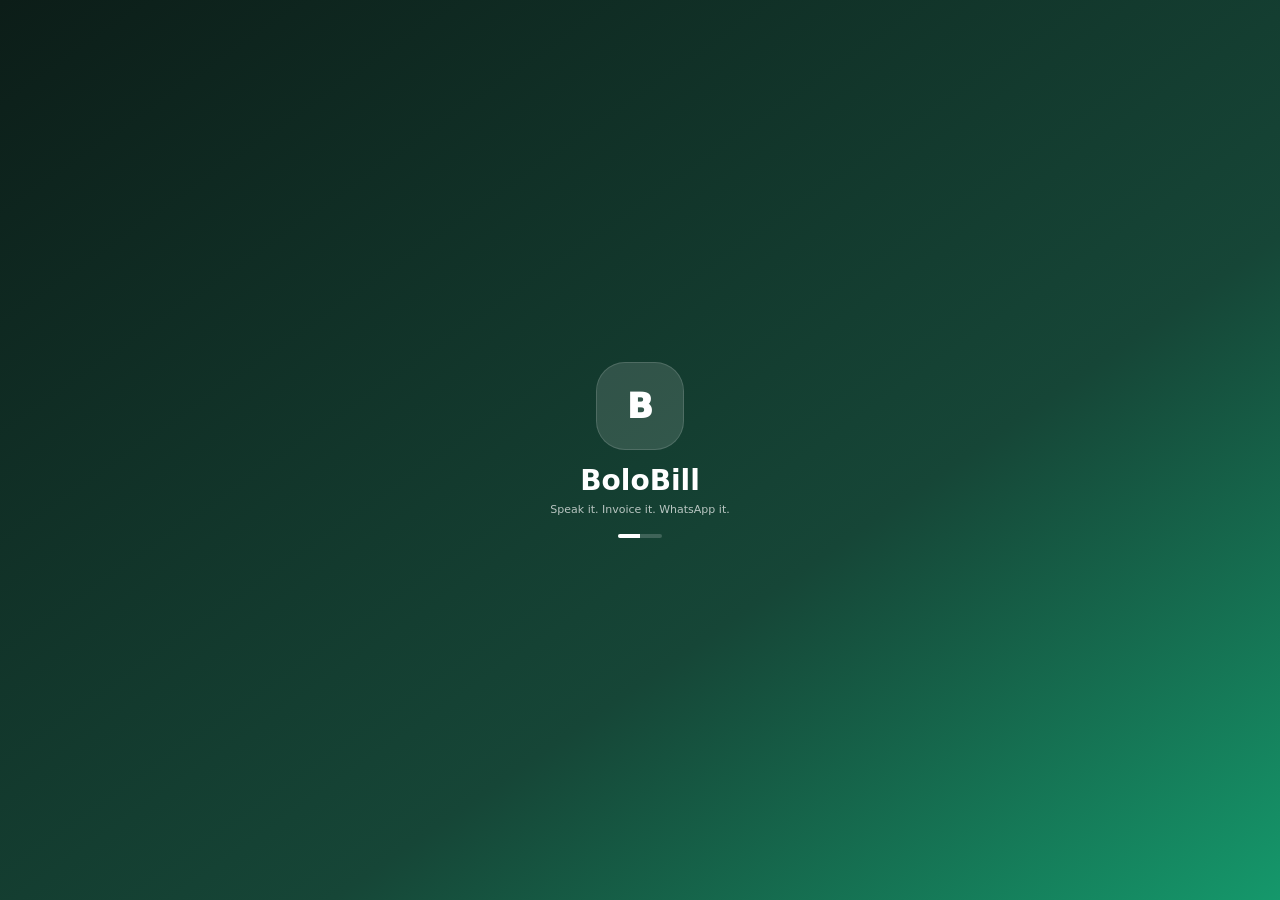
<file: bolobill/index.html>
<!doctype html><meta charset="utf-8"><meta name="viewport" content="width=device-width,initial-scale=1"><meta name="theme-color" content="#10251f"><title>BoloBill v5</title><body style="margin:0;background:#10251f;color:#fff;font-family:system-ui;display:grid;place-items:center;height:100vh"><b id="m">Opening BoloBill v5…</b><script>(async()=>{try{let n=['b0.txt','b1.txt','b2.txt','b3.txt','b4a.txt','b4b.txt'],a=[];for(let f of n){let r=await fetch(f+'?v=5repeatfix',{cache:'no-store'});if(!r.ok)throw new Error('Could not load '+f);a.push(await r.text())}let u=Uint8Array.from(atob(a.join('')),c=>c.charCodeAt(0));let h=await new Response(new Blob([u]).stream().pipeThrough(new DecompressionStream('gzip'))).text();let patches='<scr'+'ipt src="v3patch.js?v=5repeatfix"></scr'+'ipt><scr'+'ipt src="v5mic.js?v=5repeatfix"></scr'+'ipt>';h=h.replace('</body>',patches+'</body>');document.open();document.write(h);document.close()}catch(e){document.body.style.display='grid';document.body.style.placeItems='center';document.body.innerHTML='<div style="padding:24px;text-align:center"><b>BoloBill could not open.</b><br><small>'+String(e.message||e)+'</small></div>'}})()</script>
</file>
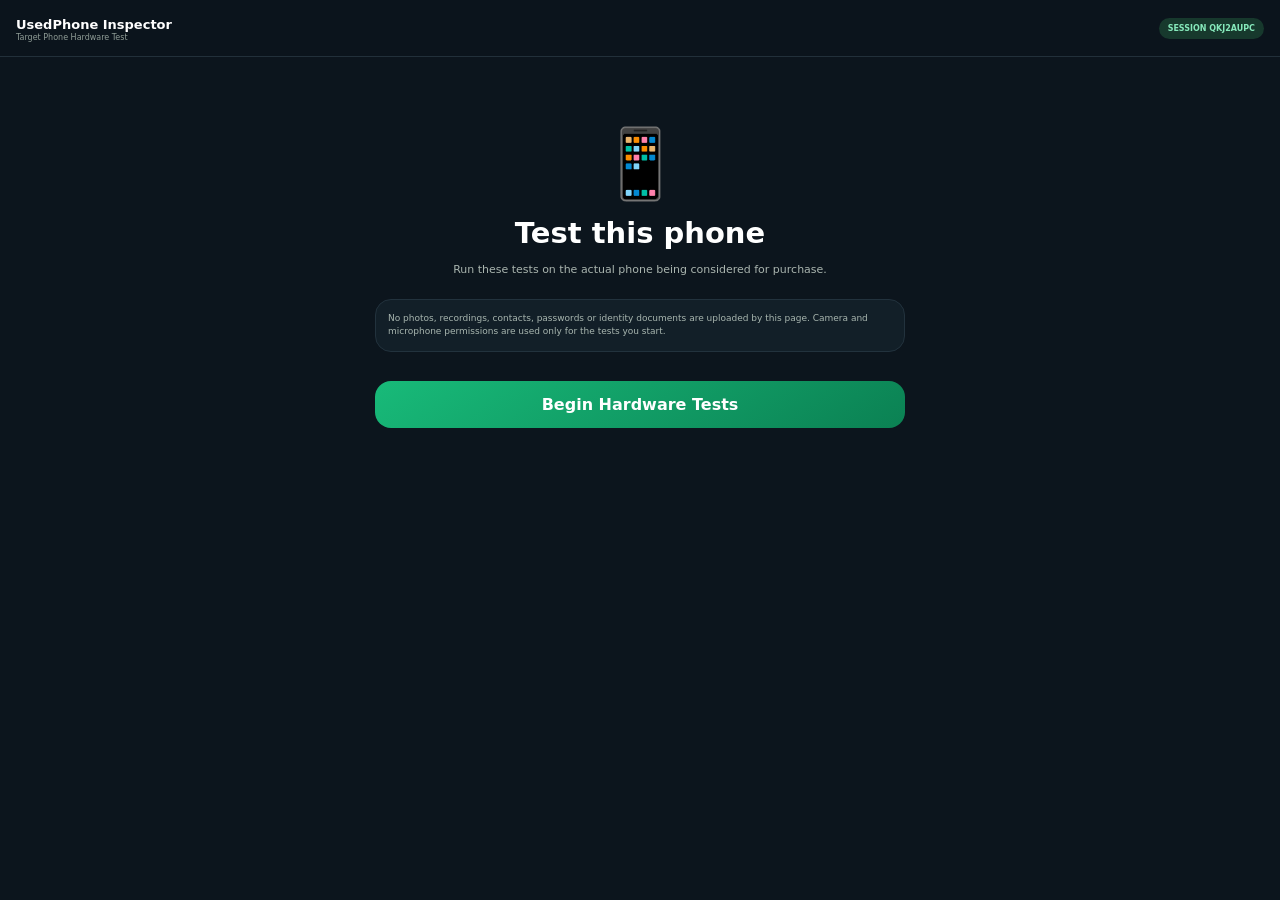
<file: usedphone-device-test-v3/index.html>
<!doctype html><html><head><meta charset="utf-8"><meta name="viewport" content="width=device-width,initial-scale=1,viewport-fit=cover"><meta name="theme-color" content="#0c151d"><title>UsedPhone Device Test v3.4</title><style>*{box-sizing:border-box;-webkit-tap-highlight-color:transparent}html,body{margin:0;background:#0c151d;color:#fff;font-family:system-ui,-apple-system,Segoe UI,sans-serif}button{font:inherit}.top{position:sticky;top:0;z-index:8;padding:14px 16px;background:rgba(12,21,29,.95);backdrop-filter:blur(14px);border-bottom:1px solid #22303a;display:flex;justify-content:space-between;align-items:center}.top b{font-size:13px}.top small{display:block;color:#8f9d96;font-size:8px}.sid{background:#17392d;color:#86e9bb;border-radius:999px;padding:6px 9px;font-size:8px;font-weight:900}.wrap{max-width:560px;margin:auto;padding:22px 15px 34px}.intro{text-align:center;padding-top:5vh}.phone{font-size:68px}.intro h1,.result h1{font-size:29px;margin:12px 0 8px}.intro p,.result p{font-size:11px;line-height:1.6;color:#aab5af}.note{background:#121f28;border:1px solid #22323d;border-radius:16px;padding:12px;text-align:left;font-size:9px;line-height:1.5;color:#a8b6af;margin:20px 0}.primary,.secondary{width:100%;border:0;border-radius:16px;padding:14px;font-weight:900;margin-top:9px}.primary{background:linear-gradient(145deg,#18ba79,#0b8153);color:white}.secondary{background:#1a2530;color:#fff}.primary:disabled{opacity:.35}.progress{height:7px;background:#223039;border-radius:999px;overflow:hidden}.progress>div{height:100%;width:0;background:#19b778}.ptxt{text-align:right;color:#829188;font-size:8px;margin:5px 0 12px}.card{background:#121c25;border:1px solid #21303a;border-radius:20px;padding:14px;margin-bottom:9px}.card.done{border-color:#1f6a4e}.ctop{display:grid;grid-template-columns:43px 1fr auto;gap:9px;align-items:center}.ico{width:42px;height:42px;border-radius:14px;background:#1a2933;display:grid;place-items:center;font-size:20px}.card b{font-size:11px}.card small{display:block;color:#87958d;font-size:8.5px;line-height:1.4;margin-top:3px}.status{font-size:8px;font-weight:900;color:#7f8d85}.acts{display:grid;grid-template-columns:1fr 1fr;gap:6px;margin-top:10px}.acts button{border:0;border-radius:11px;padding:9px;font-size:8px;font-weight:900}.run{background:#1c2d3b;color:#bdd8eb}.pass{background:#173e2f;color:#83e8b9}.issue{background:#3c1e25;color:#f29ba6}.overlay{display:none;position:fixed;inset:0;z-index:40;background:#000}.overlay.show{display:block}.x{position:absolute;right:13px;top:13px;z-index:3;width:42px;height:42px;border:0;border-radius:50%;font-size:22px}.content{width:100%;height:100%}.center{width:100%;height:100%;display:grid;place-items:center;text-align:center;padding:22px}.grid{display:grid;grid-template-columns:repeat(8,1fr);gap:2px;width:96vw;height:84vh;padding-top:55px}.cell{background:#161a1d;border-radius:2px}.cell.hit{background:#19b979}.color{width:100%;height:100%;display:grid;place-items:center;text-align:center;font-weight:900;padding:24px}.meter{width:min(86vw,420px);height:24px;border-radius:999px;background:#222;overflow:hidden;margin:20px auto}.meter div{height:100%;width:3%;background:#19b979}.result{text-align:center;padding-top:2vh}.ok{width:78px;height:78px;border-radius:50%;margin:auto;background:#153d2d;color:#73e5b1;display:grid;place-items:center;font-size:38px;font-weight:900}.summary{display:grid;grid-template-columns:repeat(3,1fr);gap:6px;margin:15px 0}.summary div{background:#121e27;border-radius:12px;padding:9px;font-size:8px}.qr img{width:240px;height:240px;max-width:78vw;background:#fff;border-radius:18px;padding:9px}.label{font-size:7px;font-weight:900;color:#839188;margin:14px 0 5px}textarea{width:100%;height:78px;border:1px solid #293742;border-radius:12px;background:#111b23;color:#fff;padding:9px;font-size:8px}</style></head><body><div class="top"><div><b>UsedPhone Inspector</b><small>Target Phone Hardware Test</small></div><span class="sid" id="sid">SESSION</span></div><div class="wrap"><div class="intro" id="intro"><div class="phone">📱</div><h1>Test this phone</h1><p>Run these tests on the actual phone being considered for purchase.</p><div class="note">No photos, recordings, contacts, passwords or identity documents are uploaded by this page. Camera and microphone permissions are used only for the tests you start.</div><button class="primary" onclick="begin()">Begin Hardware Tests</button></div><div id="tests" style="display:none"><div class="progress"><div id="bar"></div></div><div class="ptxt" id="ptxt">0 / 6 completed</div><div id="cards"></div><button class="primary" id="finish" onclick="finish()" disabled>Finish Tests</button></div><div class="result" id="result" style="display:none"><div class="ok">✓</div><h1>Tests complete</h1><p>Show this Results QR to the inspector phone, or copy the code.</p><div class="summary" id="summary"></div><div class="qr"><img id="qr" alt="Results QR"></div><div class="label">RESULT CODE</div><textarea id="code" readonly></textarea><button class="primary" onclick="copyCode()">Copy Result Code</button><button class="secondary" onclick="share()">Send Result Code</button></div></div><div class="overlay" id="ov"><button class="x" onclick="closeOv()">×</button><div class="content" id="oc"></div></div><script>const q=new URLSearchParams(location.search),sid=(q.get('sid')||Math.random().toString(36).slice(2,10)).toUpperCase();document.getElementById('sid').textContent='SESSION '+sid;const S={touch:'nt',display:'nt',speaker:'nt',mic:'nt',vibration:'nt',camera:'nt'};const T=[['touch','👆','Touch Grid','Swipe across every square to find dead touch zones.'],['display','🎨','Display Colors','Inspect colors for dead pixels, lines, tint and burn-in.'],['speaker','🔊','Speaker','Listen for distortion or crackling.'],['mic','🎙️','Microphone','Speak and verify live microphone input.'],['vibration','📳','Vibration','Trigger and feel a vibration pattern.'],['camera','📷','Camera','Open the camera and check focus/lens behavior.']];const $=x=>document.querySelector(x),$$=x=>[...document.querySelectorAll(x)];let mic=null,mctx=null,hits=0,ci=0,colors=['#fff','#000','#f00','#0f0','#00f','#808080'];function begin(){$('#intro').style.display='none';$('#tests').style.display='block';render()}function render(){$('#cards').innerHTML=T.map(t=>{let s=S[t[0]];return `<div class="card ${s!=='nt'?'done':''}"><div class="ctop"><div class="ico">${t[1]}</div><div><b>${t[2]}</b><small>${t[3]}</small></div><div class="status">${s==='pass'?'PASS ✓':s==='issue'?'ISSUE !':'NOT TESTED'}</div></div><div class="acts"><button class="run" onclick="run('${t[0]}')">Run Test</button><button class="${s==='issue'?'issue':'pass'}" onclick="mark('${t[0]}','${s==='issue'?'pass':'issue'}')">${s==='issue'?'Mark Pass':'Mark Issue'}</button></div></div>`}).join('');let n=Object.values(S).filter(x=>x!=='nt').length;$('#bar').style.width=100*n/6+'%';$('#ptxt').textContent=n+' / 6 completed';$('#finish').disabled=n<6}function mark(id,s){S[id]=s;render()}function run(id){({touch,display,speaker,mic:microphone,vibration,camera}[id])()}function show(html){$('#oc').innerHTML=html;$('#ov').classList.add('show')}function closeOv(){stopMic();$('#ov').classList.remove('show');$('#oc').innerHTML=''}function touch(){hits=0;let c='';for(let i=0;i<120;i++)c+='<div class="cell"></div>';show(`<div class="center"><div><div style="position:absolute;top:18px;left:18px;font-size:11px;font-weight:900">TOUCH EVERY SQUARE <span id="pct">0%</span></div><div class="grid">${c}</div></div></div>`);$$('.cell').forEach(e=>{let h=()=>{if(!e.classList.contains('hit')){e.classList.add('hit');hits++;$('#pct').textContent=Math.round(hits/1.2)+'%';if(hits===120){S.touch='pass';setTimeout(()=>{closeOv();render()},300)}}};e.onpointerdown=h;e.onpointerenter=h;e.ontouchmove=v=>{let a=v.touches[0],z=document.elementFromPoint(a.clientX,a.clientY);if(z&&z.classList.contains('cell')&&!z.classList.contains('hit')){z.classList.add('hit');hits++;$('#pct').textContent=Math.round(hits/1.2)+'%';if(hits===120){S.touch='pass';setTimeout(()=>{closeOv();render()},300)}}}})}function display(){ci=0;drawColor()}function drawColor(){let text=ci===0?'#000':'#fff';show(`<div class="color" style="background:${colors[ci]};color:${text}" onclick="nextColor()"><div>Tap to cycle colors<br><small>Look over the entire screen</small><br><b>${ci+1} / 6</b></div></div>`)}function nextColor(){if(ci<5){ci++;drawColor()}else show(`<div class="center"><div><h2>Display check complete</h2><button class="primary" onclick="S.display='pass';closeOv();render()">Looks Good — Pass</button><button class="secondary" onclick="S.display='issue';closeOv();render()">I Saw an Issue</button></div></div>`)}function speaker(){try{let c=new(AudioContext||webkitAudioContext),o=c.createOscillator(),g=c.createGain();o.frequency.value=700;g.gain.value=.18;o.connect(g).connect(c.destination);o.start();setTimeout(()=>o.stop(),1400);setTimeout(()=>{S.speaker=confirm('Did you hear the tone clearly without distortion?')?'pass':'issue';render()},1500)}catch(e){alert('Speaker test unavailable in this browser')}}async function microphone(){try{mic=await navigator.mediaDevices.getUserMedia({audio:true});mctx=new(AudioContext||webkitAudioContext);let s=mctx.createMediaStreamSource(mic),a=mctx.createAnalyser();a.fftSize=256;s.connect(a);show(`<div class="center"><div><div style="font-size:58px">🎙️</div><h2>Speak near the phone</h2><div class="meter"><div id="meter"></div></div><div id="mt">Listening…</div><button class="primary" onclick="S.mic='pass';closeOv();render()">Input Works — Pass</button><button class="secondary" onclick="S.mic='issue';closeOv();render()">Microphone Issue</button></div></div>`);let d=new Uint8Array(a.frequencyBinCount);(function loop(){if(!mic)return;a.getByteFrequencyData(d);let av=d.reduce((x,y)=>x+y,0)/d.length,b=$('#meter');if(b)b.style.width=Math.min(100,Math.max(3,av*2.3))+'%';if(av>12&&$('#mt'))$('#mt').textContent='Audio input detected ✓';requestAnimationFrame(loop)})()}catch(e){alert('Allow microphone permission and use HTTPS');S.mic='issue';render()}}function stopMic(){if(mic){mic.getTracks().forEach(t=>t.stop());mic=null}if(mctx){try{mctx.close()}catch(e){}mctx=null}}function vibration(){if(!navigator.vibrate){alert('Vibration control is not exposed by this browser. Mark manually.');return}navigator.vibrate([250,120,250,120,450]);setTimeout(()=>{S.vibration=confirm('Did you feel the vibration pattern?')?'pass':'issue';render()},1400)}function camera(){let i=document.createElement('input');i.type='file';i.accept='image/*';i.capture='environment';i.onchange=()=>{if(i.files&&i.files[0]){S.camera='pass';render();alert('Camera opened. Inspect the captured image for focus, blur, dust and lens issues.')}};i.click()}function enc(o){let b=new TextEncoder().encode(JSON.stringify(o)),s='';for(let x of b)s+=String.fromCharCode(x);return btoa(s).replace(/\+/g,'-').replace(/\//g,'_').replace(/=+$/,'')}function qr(s){return 'https://quickchart.io/qr?size=260&text='+encodeURIComponent(s)}function setQr(img,s){img.onerror=()=>{img.onerror=null;img.src='https://api.qrserver.com/v1/create-qr-code/?size=260x260&margin=10&data='+encodeURIComponent(s)};img.src=qr(s)}function finish(){let p={v:3,sid,time:Date.now(),tests:{...S},device:{screen:screen.width+'x'+screen.height,dpr:devicePixelRatio||1,ua:navigator.userAgent.slice(0,180)}},code=enc(p);window.resultCode=code;$('#tests').style.display='none';$('#result').style.display='block';$('#code').value=code;setQr($('#qr'),code);let v=Object.values(S);$('#summary').innerHTML=`<div><b>${v.filter(x=>x==='pass').length}</b><br>Passed</div><div><b>${v.filter(x=>x==='issue').length}</b><br>Issues</div><div><b>6</b><br>Tests</div>`}async function copyCode(){try{await navigator.clipboard.writeText($('#code').value);alert('Result code copied')}catch(e){$('#code').select();document.execCommand('copy');alert('Result code copied')}}function share(){window.open('https://wa.me/?text='+encodeURIComponent('UsedPhone Inspector result code:\n'+window.resultCode),'_blank')}</script></body></html>
</file>
